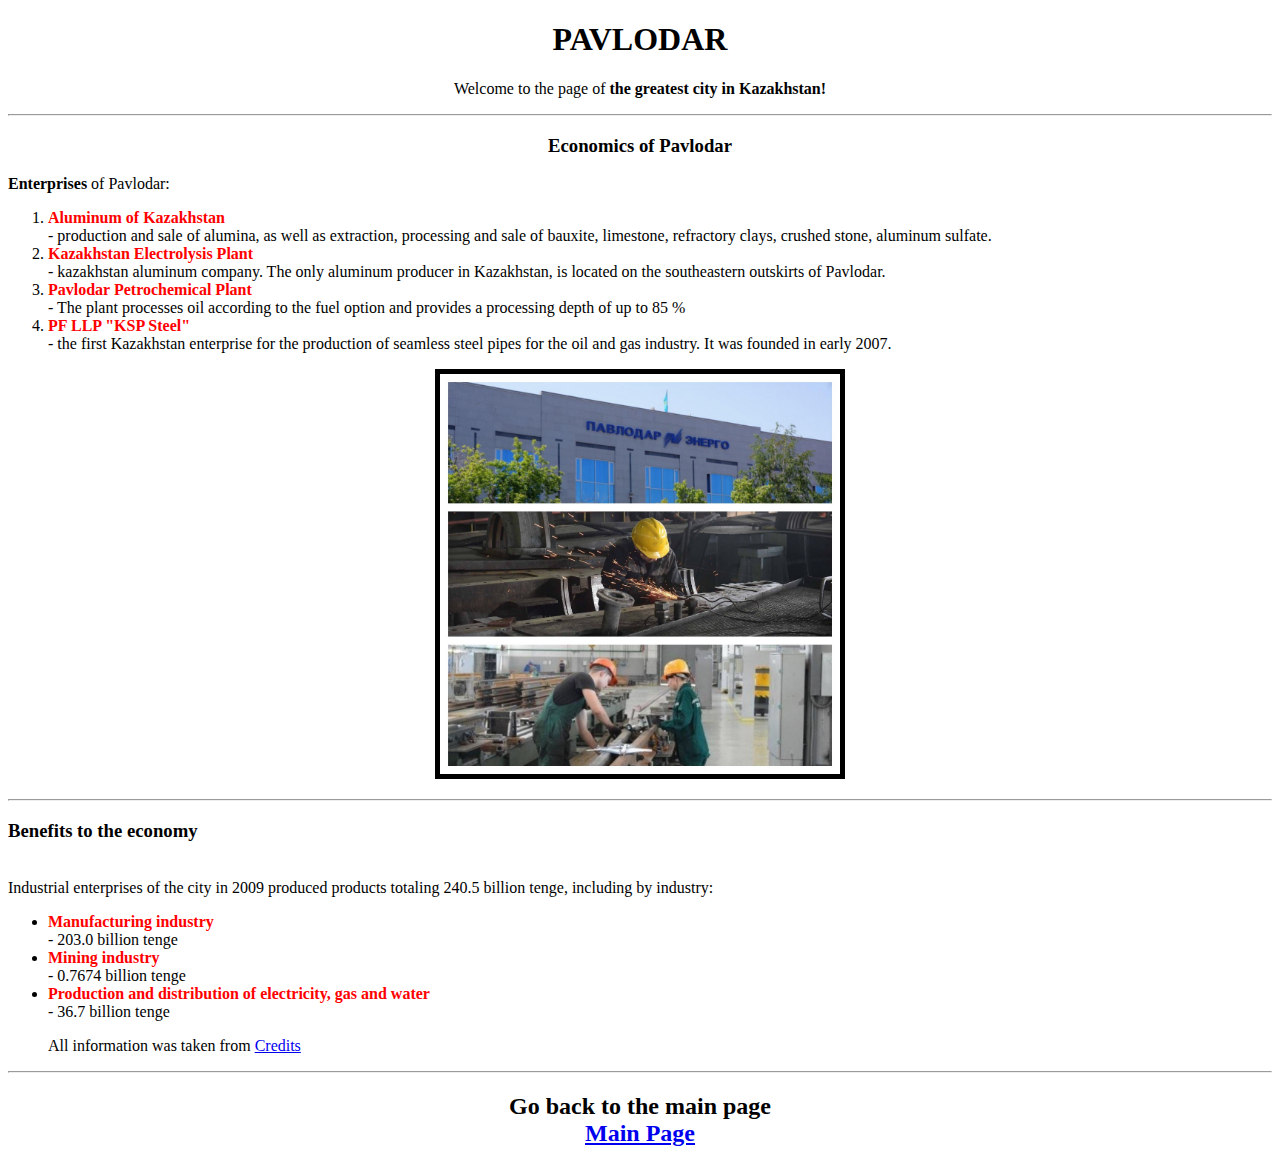
<file: economics.html>
<!DOCTYPE html>
<html lang="en">
<head>
<meta charset="UTF-8">
<title>My Hometown</title>
</head>
<style>
</style> 
<body> 
<h1 align="middle">PAVLODAR </h1> <!– Text "Pavlodar" heading element 1 aligned to middle -->
<p align="middle"> Welcome to the page of <b> the greatest city in Kazakhstan! </b> </p> <!– Text aligned to middle with bolded part -->
<hr> <!– horizontal line -->

<h3><center> Economics of Pavlodar </center></h3> <!– centered text with heading element 3 -->
<p> 
<b>Enterprises</b> of Pavlodar:</p>
<p> <ol> <!– Ordered list starts here -->
   <li> <div style="color:red;" > <strong> Aluminum of Kazakhstan </strong></div> - production and sale of alumina, as well as extraction, processing and sale of bauxite, limestone, refractory clays, crushed stone, aluminum sulfate. </li> <!– li tags with colored elements -->
   <li> <div style="color:red;" > <strong>Kazakhstan Electrolysis Plant </strong></div>- kazakhstan aluminum company. The only aluminum producer in Kazakhstan, is located on the southeastern outskirts of Pavlodar.</li> <!– li tags with colored elements -->
   <li> <div style="color:red;" > <strong>Pavlodar Petrochemical Plant </strong></div>- The plant processes oil according to the fuel option and provides a processing depth of up to 85 %</li> <!– li tags with colored elements -->
   <li> <div style="color:red;" > <strong>PF LLP "KSP Steel" </strong></div>- the first Kazakhstan enterprise for the production of seamless steel pipes for the oil and gas industry. It was founded in early 2007. </li> <!– li tags with colored elements -->
</ol></p> <!– ordered list ends here -->

<p> <center><img  src="3.jpg" alt="Enterprises of Pavlodar" width="400px" height="400px" style="border:5px solid black"> </center></p> <!– image with size elements and border style -->

<hr> <!– horizontal line -->
<p> <h3> Benefits to the economy </h3><br> <!– paragraph with text element with heading style 3 -->
Industrial enterprises of the city in 2009 produced products totaling 240.5 billion tenge, including by industry: <br>

<ul> <!– unordered list starts here -->
   <li type="disc"> <div style="color:red;" > <strong> Manufacturing industry </strong></div> - 203.0 billion tenge </li>
   <li type="disc"> <div style="color:red;" > <strong> Mining industry</strong></div>- 0.7674 billion tenge</li>
   <li type="disc"> <div style="color:red;" > <strong>Production and distribution of electricity, gas and water </strong></div>- 36.7 billion tenge</li>
   <p> All information was taken from <a href="https://ru.wikipedia.org/wiki/%D0%9F%D0%B0%D0%B2%D0%BB%D0%BE%D0%B4%D0%B0%D1%80#%D0%AD%D0%BA%D0%BE%D0%BD%D0%BE%D0%BC%D0%B8%D0%BA%D0%B0">Credits</a> <!– External link to the source -->
</ul></p> <!– unordered list ends here -->
<hr> <!– horizontal line -->
<h2 align="middle"> Go back to the main page <br>
<a href="index.html">Main Page</a> </h2>  <!– internal link to other page of my website -->

</body>
</html>
</file>
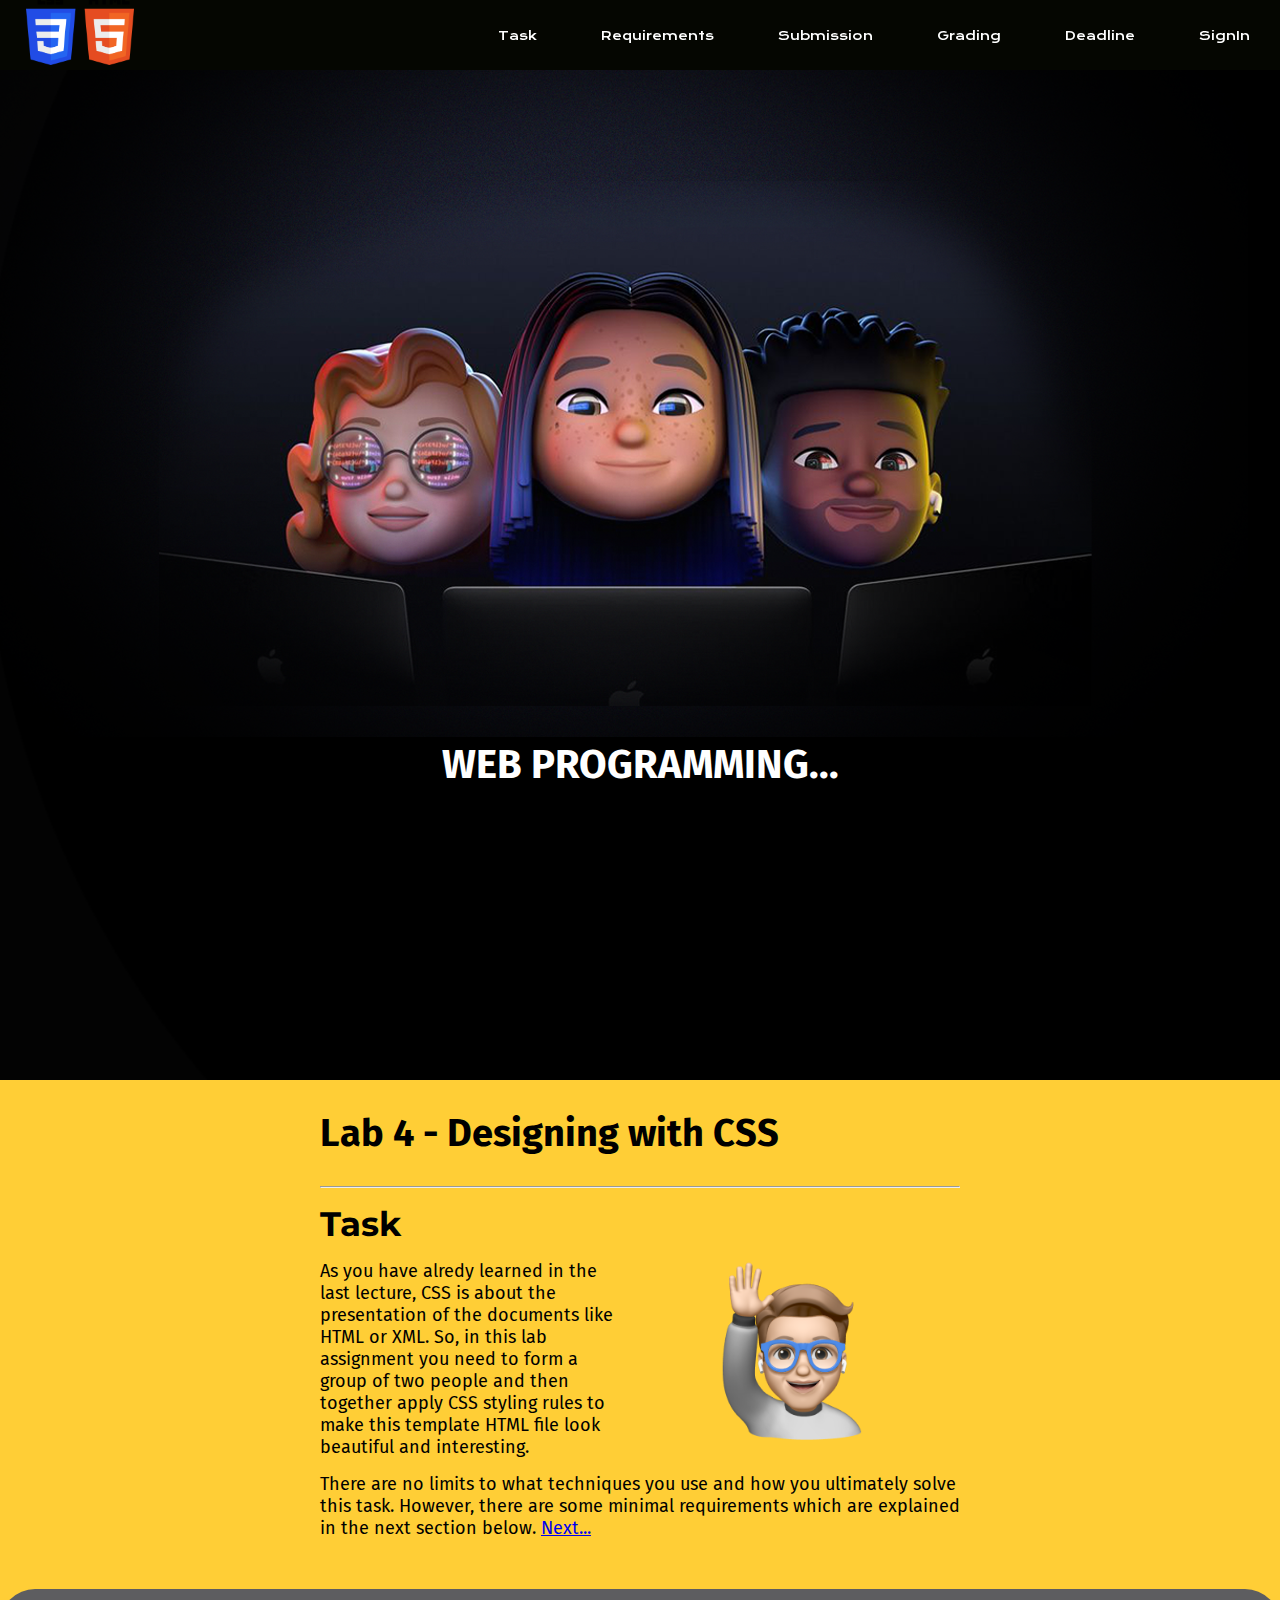
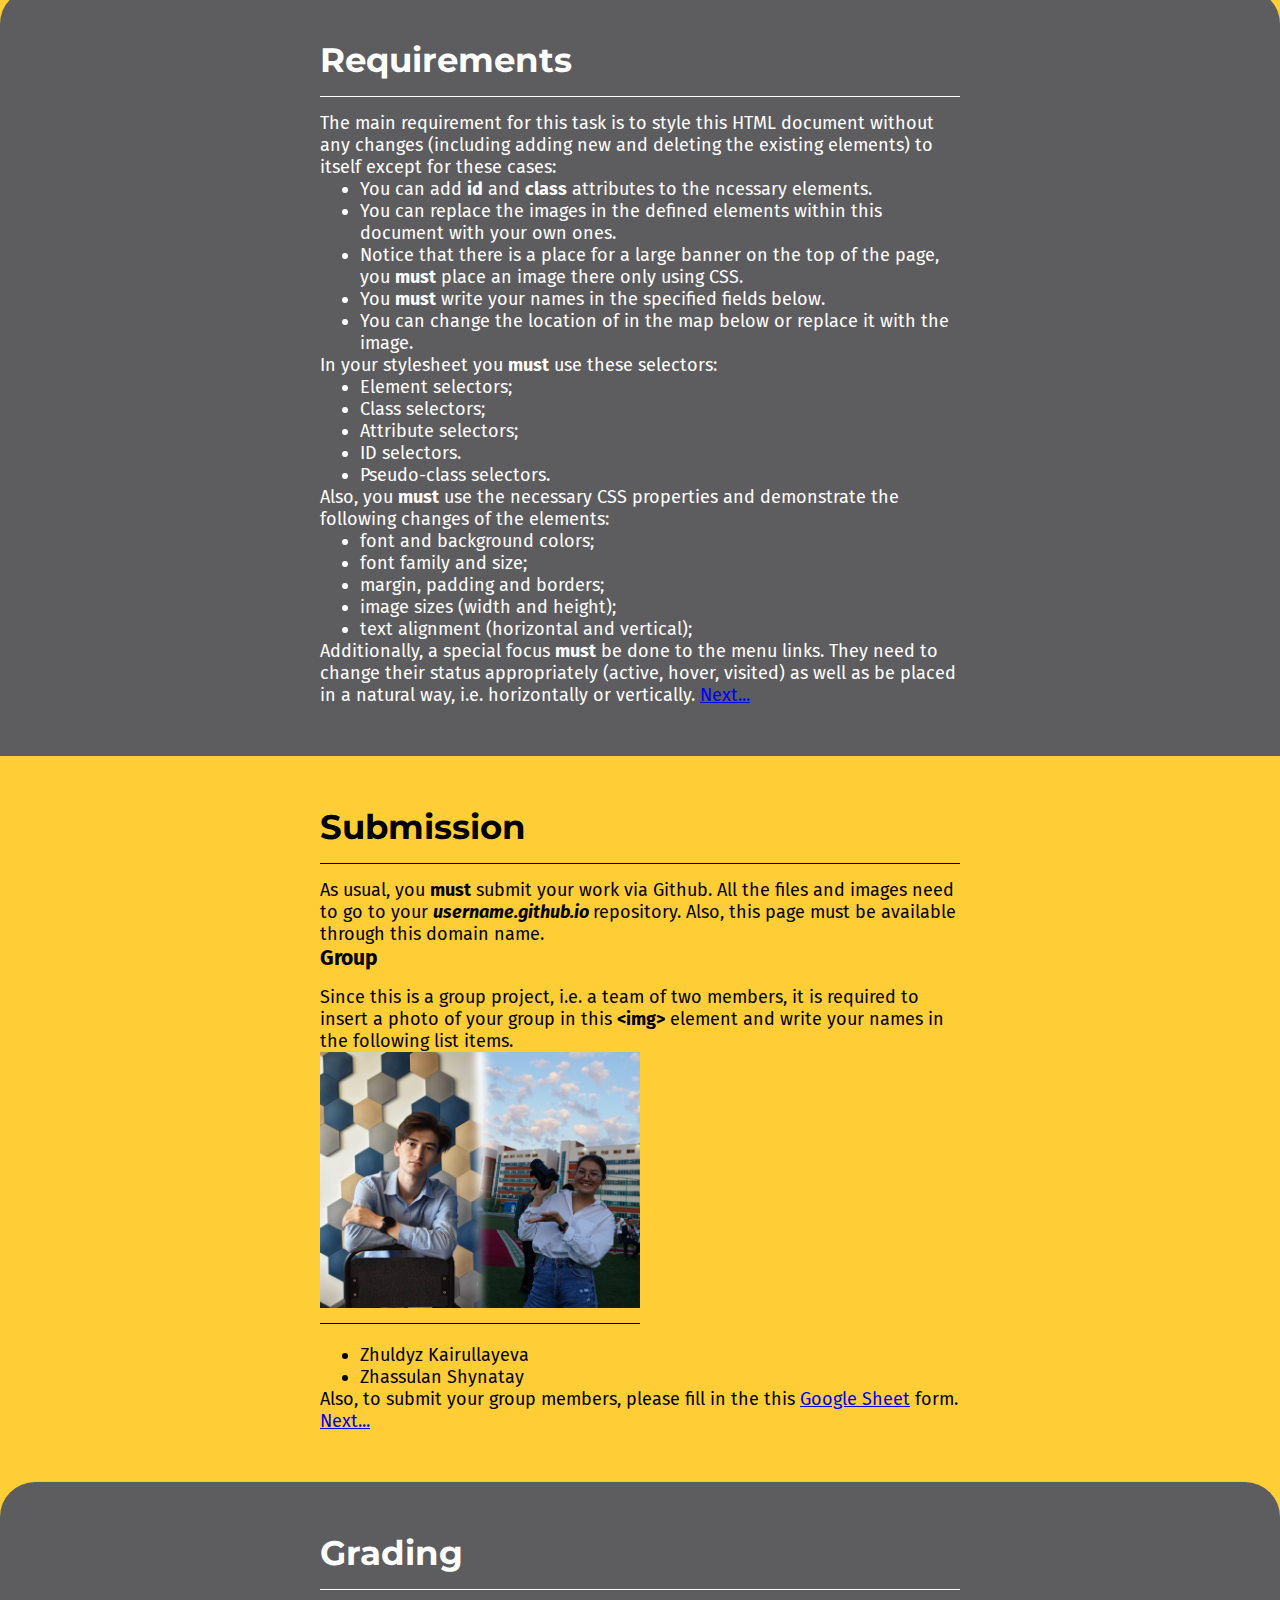
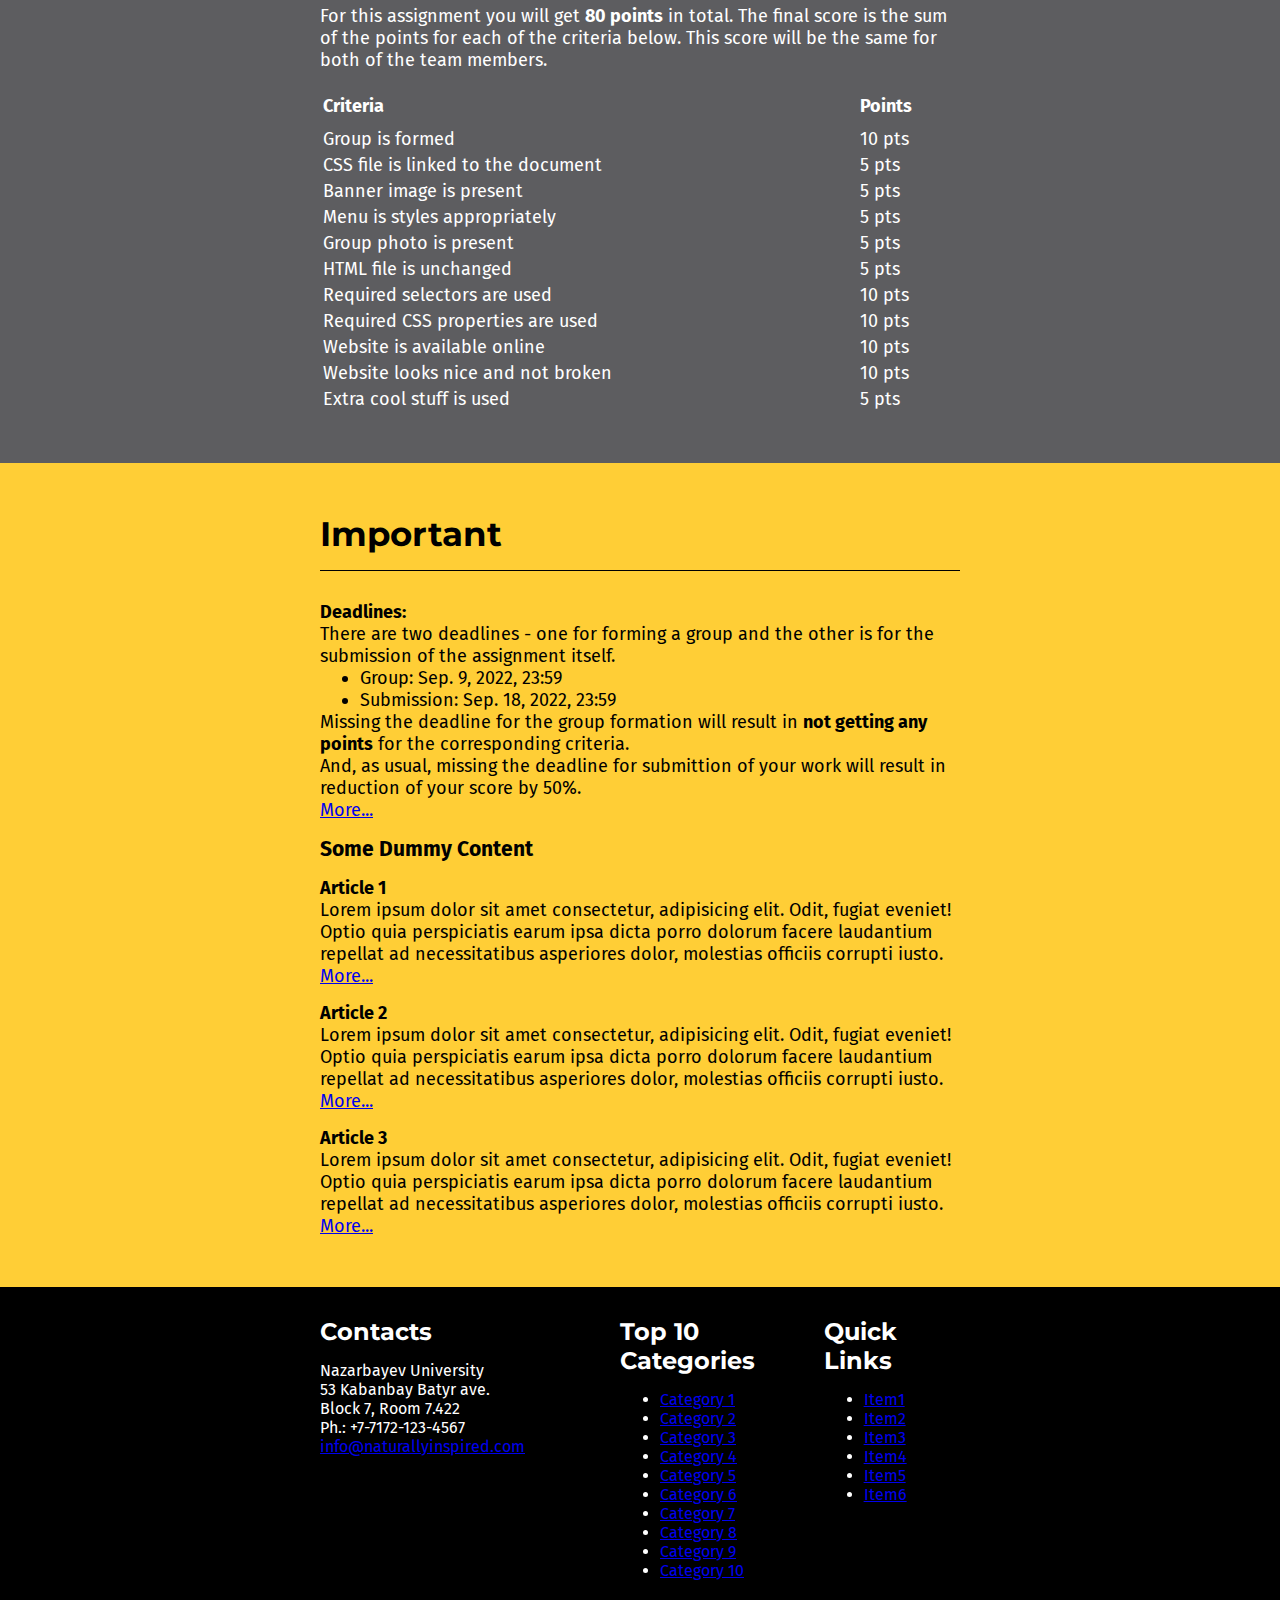
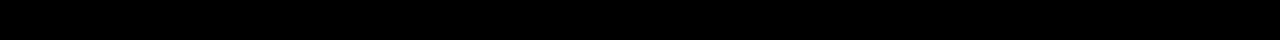
<file: lab4.html>
<!DOCTYPE html>
<html lang="en">
<head>
  <meta charset="UTF-8">
  <meta http-equiv="X-UA-Compatible" content="IE=edge">
  <meta name="viewport" content="width=device-width, initial-scale=1.0">
  <link rel="stylesheet" href="style.css"> <!-- linking to CSS file -->
  <title>CSS Design</title>
</head>
<body>
  <!-- HEADER -->
  <header class="banner-area">
    <div class="banner">Web Programming...</div>
  </header>

  <!-- Navbar -->
  <nav>
      <a class="logo" href="/logo.png">
        <img src="logo.png" alt="logo" width="80px" height="80px">
      </a>
      <ul class="menu">
        <li><a class="active" href="#task">Task</a></li>
        <li><a href="#requirements">Requirements</a></li>
        <li><a href="#submission">Submission</a></li>
        <li><a href="#grading">Grading</a></li>
        <li><a href="#deadline">Deadline</a></li>
        <li><a href="#">SignIn</a></li>
      </ul>
    </nav>

  <!-- Main Content -->
  <section class="main_content">
    <h1 id="main-heading" class="topic">
      Lab 4 - Designing with CSS 
    </h1>
    <hr class='line'>
    <article id="task">
      <h2>Task</h2>
      <p id="task_box">
        <img id="pict1" src="./1st.png" alt="" width="300px" height="210">
        As you have alredy learned in the last lecture, 
        CSS is about the presentation of the documents
        like HTML or XML.
        So, in this lab assignment you need to form a group of two people and then together apply
        CSS styling rules to make this template HTML file look
        beautiful and interesting.  
      </p>
      <p>
        There are no 
        limits to what techniques you use and how you 
        ultimately solve this task. 
        However, there are some minimal requirements
        which are explained in the next section below.
        <a href="#requirements">Next...</a>
      </p>
    </article>
    <article id="requirements">
      <h2 id="hr1">Requirements</h2>
      <p id="textblock">
        The main requirement for this task is to 
        style this HTML document without any 
        changes (including adding new and deleting the existing elements) to itself except for these cases: 
        <ul id="listtt">
          <li>
            You can add <strong>id</strong>
            and <strong>class</strong> 
            attributes to the ncessary elements. 
            </li>
            <li>
            You can replace the 
            images in the defined elements within this document with your
            own ones. 
            </li><li>
            Notice that there is a place for a 
            large banner on the top of the page,
            you <strong>must</strong> place an image there only using CSS.
            </li>
            <li>
              You <strong>must</strong> write your names in the specified fields below.
            </li>
            <li>You can change the location
              of in the map below or replace it with the image.
            </li>
        </ul>
      </p>
      <p id="requirements2">
        In your stylesheet you <strong>must</strong>
         use these selectors:
        <ul>
          <li>Element selectors;</li>
          <li>Class selectors;</li>
          <li>Attribute selectors;</li>
          <li>ID selectors.</li>
          <li>Pseudo-class selectors.</li>
        </ul>
      </p>
      <p>
        Also, you <strong>must</strong> 
        use the necessary CSS properties
        and demonstrate the following changes
        of the elements:
        <ul>
          <li>font and background colors;</li>
          <li>font family and size;</li>
          <li>margin, padding and borders;</li>
          <li>image sizes (width and height);</li>
          <li>text alignment (horizontal and vertical);</li>
        </ul>
        Additionally, a special focus <strong>must</strong> 
        be done to the menu links.        
        They need to change their status appropriately 
        (active, hover, visited)
        as well as be placed in a natural way,
        i.e. horizontally or vertically. 
        <a href="#submission">Next...</a>
      </p>
    </article>
    <article id="submission">
      <h2 class="sbmsn">Submission</h2>
      <p id="textblock">
       As usual, you <strong>must</strong> submit 
       your work via Github. All the files and images need to go to 
       your <strong> <i>username.github.io</i> </strong>repository. 
       Also, this page must be available 
       through this domain name.
      </p>
      <h3 id="id="textblock>Group</h3>
      <p id="textblock">
        Since this is a group project, i.e. a team of two members,
        it is required to insert a photo of your group
        in this <strong>&lt;img&gt;</strong> element and write your names in the
        following list items. <br>
         <img id="gphoto" src="planets.png" alt="" width="300px" height="210">

        <ul id="textblock">
          <li>Zhuldyz Kairullayeva</li>
          <li>Zhassulan Shynatay</li>
        </ul>
        Also, to submit your group members, 
        please fill in the this 
        <a href="#">Google Sheet</a> form. 
        <a href="#grading">  Next...</a>
      </p>
    </article>
    <article id="grading">
      <h2 id="hr2">Grading</h2>
      For this assignment you will get 
      <strong>80 points</strong>  in total.
      The final score is the sum of the points 
      for each of the criteria below.
      This score will be the same for both 
      of the team members.
      <table>
        <tr>
          <th>Criteria</th>
          <th>Points</th>
        </tr>
        <tr>
          <td>Group is formed </td>
          <td>10 pts</td>
        </tr>
        <tr>
          <td>CSS file is linked to the document</td>
          <td>5 pts</td>
        </tr>
        <tr>
          <td>Banner image is present</td>
          <td>5 pts</td>
        </tr>
        <tr>
          <td>Menu is styles appropriately</td>
          <td>5 pts</td>
        </tr>
        
        <tr>
          <td>Group photo is present </td>
          <td>5 pts</td>
        </tr>
         <tr>
          <td>HTML file is unchanged</td>
          <td>5 pts</td>
        </tr>
        <tr>
          <td>Required selectors are used</td>
          <td>10 pts</td>
        </tr>
        <tr>
          <td>Required CSS properties are used</td>
          <td>10 pts</td>
        </tr>
        <tr>
          <td>Website is available online</td>
          <td>10 pts</td>
        </tr>
        <tr>
          <td>Website looks nice and not broken</td>
          <td>10 pts</td>
        </tr>
        <tr>
          <td>Extra cool stuff is used</td>
          <td>5 pts</td>
        </tr>
        </tr>
      </table>
    </article>
  </section>

  <!-- Aside Information -->
  <aside class="aside">
    <h3 id="hr3">Important</h3>
    <section class="aside_content">
      <article id="deadline">
        <h4 id="textblock">Deadlines:</h4>
        There are two deadlines - one for 
        forming a group and the other is for the 
        submission of the assignment itself.
        <ul>
          <li>Group: Sep. 9, 2022, 23:59</li>
          <li>Submission: Sep. 18, 2022, 23:59</li>
        </ul>
        <p>
        Missing the deadline for the group formation will result in 
        <strong> not getting any points</strong> for the corresponding criteria. <br>
        </p>
        <p>And, as usual, missing the deadline for submittion of your work will result in reduction of your score by 50%.</p>
        
        <a href="#">More...</a>
      </article>
      </section>
     
        <h3>Some Dummy Content</h3>
       <section>
        <article>
        <h4 id="textblock">Article 1</h4>
        <p>
          Lorem ipsum dolor sit amet consectetur, 
          adipisicing elit. Odit, fugiat eveniet! 
          Optio quia perspiciatis earum ipsa dicta 
          porro dolorum facere laudantium repellat 
          ad necessitatibus asperiores dolor, molestias 
          officiis corrupti iusto.
          <a href="#">More...</a>
        </p>
      </article>
      <article>
        <h4 id="textblock">Article 2</h4>
        <p>
          Lorem ipsum dolor sit amet consectetur, 
          adipisicing elit. Odit, fugiat eveniet! 
          Optio quia perspiciatis earum ipsa dicta 
          porro dolorum facere laudantium repellat 
          ad necessitatibus asperiores dolor, molestias 
          officiis corrupti iusto.
          <a href="#">More...</a>
        </p>
      </article>
      <article>
        <h4 id="textblock">Article 3</h4>
        <p>
          Lorem ipsum dolor sit amet consectetur, 
          adipisicing elit. Odit, fugiat eveniet! 
          Optio quia perspiciatis earum ipsa dicta 
          porro dolorum facere laudantium repellat 
          ad necessitatibus asperiores dolor, molestias 
          officiis corrupti iusto.
          <a href="#">More...</a>
        </p>
      </article>
    </section>
  </aside>

  <!-- FOOTER -->
  <footer id="footer">
    <div class="contacts">
      <div >
        <h5>Contacts</h5>
        <p>
          Nazarbayev University <br>
          53 Kabanbay Batyr ave. <br>
          Block 7, Room 7.422 <br>
          Ph.: +7-7172-123-4567 <br>
          <a href="mailto:info@naturallyinspired.com" class="email">
            info@naturallyinspired.com
          </a>
        </p>
      </div>
      <div class="map">
          <iframe src="https://maps.google.com/maps?q=Nazarbayev%20university,%20Nur-Sultan&t=&z=13&ie=UTF8&iwloc=&output=embed" 
                  frameborder="0" scrolling="no" marginheight="0" marginwidth="0">
          </iframe>
      </div>
    </div>
    <div class="categories">
      <h5>Top 10 Categories</h5>
      <ul>
        <li><a href="#">Category 1</a></li>
        <li><a href="#">Category 2</a></li>
        <li><a href="#">Category 3</a></li>
        <li><a href="#">Category 4</a></li>
        <li><a href="#">Category 5</a></li>
        <li><a href="#">Category 6</a></li>
        <li><a href="#">Category 7</a></li>
        <li><a href="#">Category 8</a></li>
        <li><a href="#">Category 9</a></li>
        <li><a href="#">Category 10</a></li>
      </ul>
    </div>
    <div class="quick_links">
      <h5>Quick Links</h5>
      <ul>
        <li><a href="#">Item1</a></li>
        <li><a href="#">Item2</a></li>
        <li><a href="#">Item3</a></li>
        <li><a href="#">Item4</a></li>
        <li><a href="#">Item5</a></li>
        <li><a href="#">Item6</a></li>
      </ul>
    </div>
  </footer>
</body>
</html>
</file>
<file: style.css>
@import url('https://fonts.googleapis.com/css2?family=Fira+Sans:wght@300&display=swap');
@import url('https://fonts.googleapis.com/css2?family=Krona+One&display=swap');
@import url('https://fonts.googleapis.com/css2?family=Montserrat:wght@400;700&display=swap');

* {
  margin: 0;
 }

*, :after, :before {
    box-sizing: border-box;
}

body {
  font-family: 'Fira Sans', serif;
  background-color: #ffce36;
}

nav {
  top:  0;
  width:  100%;
  height:  70px;
  background-color:  #050601;
  position:  fixed;
  font-family: 'Krona One';
  font-size: 12px;
}

.logo {
  position:  absolute;
  padding:  0px;
  float:  left;
  margin-left:  2%;
  margin-top:  -5px;
}

.logo img {
  width: auto;
  height: 70px;
}

.menu {
  width:  auto;
  float:  right;
  margin-top:  8px;
}

nav li {
  display:  inline-block;
  padding:  15px 30px;
}

nav a {
  background-image: linear-gradient(
    to right,
    #ffce36,
    #ffce36 50%,
    #fff 50%
  );
  background-size: 200% 100%;
  background-position: -100%;
  display: inline-block;
  padding: 5px 0;
  position: relative;
  -webkit-background-clip: text;
  -webkit-text-fill-color: transparent;
  transition: all 0.3s ease-in-out;
}

nav a:active {
  color: #ffce36;
}

nav a:before {
  content: '';
  background: #ffce36;
  display: block;
  position: absolute;
  bottom: -3px;
  left: 0;
  width: 0;
  height: 3px;
  transition: all 0.3s ease-in-out;
}

nav a:hover {
  background-position: 0;
}

nav a:hover::before {
  width: 100%;
}

.hamburger {
  display:  none;
  cursor; pointer;
}

.bar {
  display:  block;
  width:  25px;
  height:  3px;
  margin:  5px auto;
  -webkit-transition:  all 0.3s ease-in-out;
  transition: all 0.3s ease-in-out;
  background-color: white;
}
.banner-area {
  background-image:  url(banner.png);
  background-size:  cover;
  background-position:  center center;
  height: 120vh;
  width: 100%;
  opacity:  1;
}

.banner {
  font-family:  'Fira Sans';
  position:  absolute;
  top: 85%;
  left: 50%;
  transform: translate(-50%,-50%);
  text-align:  center;
  color: #fff;
  font-weight: 700;
  text-transform:  uppercase;
  font-size:  40px;
}

#requirements {
  background-color: pink;
  color: black;
  padding:  10px;
  padding-top: 20px;
}


#main-heading {
  display: block;
  padding:  30px 25%;
  z-index: 2;
  font-size: 38px;
}
.main_content hr {
  margin: 0 25%;
}

#task {
  padding:  15px 25% 50px;
  font-size: 18px;
}

#task h2 {
  font-size: 34px;
  font-family: 'Montserrat', sans-serif;
  font-weight: 700;
}

[id="task_box"] {
  margin: 15px 0;
  display: flex;
  flex-direction: row-reverse;
}

#pict1 {
  margin-left: 20px;
  width: auto;
  height: 180px;
}

#requirements {
  display: block;
  padding:  50px 25%;
  color:  white;
  width:  100%;
  background-color: #5d5d60;
  border-top-left-radius: 35px;
  border-top-right-radius: 35px;
  font-size: 18px;
}
#requirements h2 {
  font-size: 34px;
  font-family: 'Montserrat', sans-serif;
  font-weight: 700;
  border-bottom: 1px solid white;
  padding-bottom: 15px;
}
#textblock {
  padding-top: 15px;
}

#submission {
  display: block;
  padding:  50px 25%;
  font-size: 18px;
}
#submission h2 {
  font-size: 34px;
  font-family: 'Montserrat', sans-serif;
  font-weight: 700;
  border-bottom: 1px solid black;
  padding-bottom: 15px;
}
#submission img {
  width: 320px;
  height: auto;
  border-bottom: 1px solid black;
  padding-bottom: 15px;
}

#grading {
  display: block;
  padding:  50px 25%;
  font-size: 18px;
  background-color: #5d5d60;
  border-top-left-radius: 35px;
  border-top-right-radius: 35px;
  color:  white;
  z-index: -1;
}
#grading h2 {
  font-size: 34px;
  font-family: 'Montserrat', sans-serif;
  font-weight: 700;
  margin-bottom: 15px;
  border-bottom: 1px solid white;
  padding-bottom: 15px;
}
#grading table {
  margin-top: 15px;
  width: 100%;
}
#grading table th {
  text-align: left;
  line-height: 35px;
}

.aside {
  display: block;
  padding:  50px 25%;
  font-size: 18px;
}
.aside h3:first-of-type {
  font-size: 34px;
  font-family: 'Montserrat', sans-serif;
  font-weight: 700;
  margin-bottom: 15px;
  border-bottom: 1px solid black;
  padding-bottom: 15px;
}
.aside_content {
  margin-bottom: 15px;
}

#footer {
  display: flex;
  padding: 30px 25%;
  justify-content: space-between;
  background-color: black;
  color:  white;
}
#footer h5 {
  font-size: 24px;
  font-family: 'Montserrat', sans-serif;
  font-weight: 700;
  margin-bottom: 15px;
}

@media screen and ((min-width: 768px) and (max-width: 1023px)) {
  div.banner {
    font-size: 1.5em;
    position:  absolute;
    top: 85%;
    left: 50%;
    transform: translate(-50%,-50%);
    text-align:  center;
  }
  nav li {
    display: block;
    padding-right: 8%;
  }
  .hamburger{
    display:  block;
  }
  .hamburger.active .bar:nth-child(2){
    opacity:  0;
  }
  .hamburger.active .bar:nth-child(1){
    transform: translateY(8px) rotate(45deg);
  }
  .hamburger.active .bar:nth-child(3){
    transform: translateY(-8px) rotate(-45deg);
  }
  .menu {
    position:  fixed;
    left:  -100%;
    top:  20px;
    gap:  0;
    flex-direction: column;
    background-color:  black;
    width: 100%;
    text-align:  center;
    transition:  0.3s;
  }
   .nav-item {
    margin:  16px 0;
  }
  .menu.active{
    left:  0;
  }
  nav {
    height: auto;
    justify-content: left;
  }
  
  .signin {
    display: flex;
    align-items: center;
    justify-content: center;
    font-size: 0.5em;
  }
  .logo img {
    width: auto;
    height: 32px;
  }
  
  .main_content {
    width: 100%;
    font-size: 0.8em;
  }
  [id="task_box"] {
  display: block;
  }
  #pict1 {
    max-width: 100%;
    height: 20vh ;
  }
  body {
    font-size: 1em;
  }
  div.banner {
    font-size: 2em;
  }
  .main_content {
    font-size: 0.8em;
  }
  aside {
    font-size: 0.8em;
  }
  footer {
    font-size: 0.8em;
  }
}

/* phone */
@media screen and (max-width: 768px) {
  div.banner {
    font-size: 1.5em;
    position:  absolute;
    top: 45%;
    left: 50%;
    transform: translate(-50%,-50%);
    text-align:  center;
  }
  nav li {
    display: block;
    padding-right: 12%;
  }
  .hamburger{
    display:  block;
  }
  .hamburger.active .bar:nth-child(2){
    opacity:  0;
  }
  .hamburger.active .bar:nth-child(1){
    transform: translateY(8px) rotate(45deg);
  }
  .hamburger.active .bar:nth-child(3){
    transform: translateY(-8px) rotate(-45deg);
  }
  .menu {
    position:  fixed;
    left:  -100%;
    top:  20px;
    gap:  0;
    flex-direction: column;
    background-color:  black;
    width: 100%;
    text-align:  center;
    transition:  0.3s;
  }

  .logo img {
  width: auto;
  height: 30px;
  }

  .nav-item {
    margin:  16px 0;
  }
  .menu.active{
    left:  0;
 }
  .banner-area {
    max-width: 100%;
    height: 60vh;
  }
  
  #gphoto {
    max-width: 100%;
    height: auto;
  }
  
  #pict1 {
    max-width: 100%;
    height: 20vh;
  }

  [id="task_box"] {
  display: block;
  }
  

  nav {
    height: auto;
    justify-content: left;
  }
  
  .signin {
    display: flex;
    align-items: center;
    justify-content: center;
    font-size: 0.5em;
  }
  .main_content {
    width: 100%;
    font-size: 0.8em;
  }
  #grading {
    position: relative;
    top: 0;
    left: 0;
    width: 100%;
  }
  
  aside {
    width: 100%;
    font-size: 0.8em;
  }
  #footer {
  display: block;
  background-color: black;
  color:  white;
  }
  #footer h5 {
  font-size: 24px;
  font-family: 'Montserrat', sans-serif;
  font-weight: 700;
  margin-bottom: 15px;
  }
  footer iframe {
    margin-top: 1em;
    width: 15vh;
    height: auto;
  }
}
</file>
